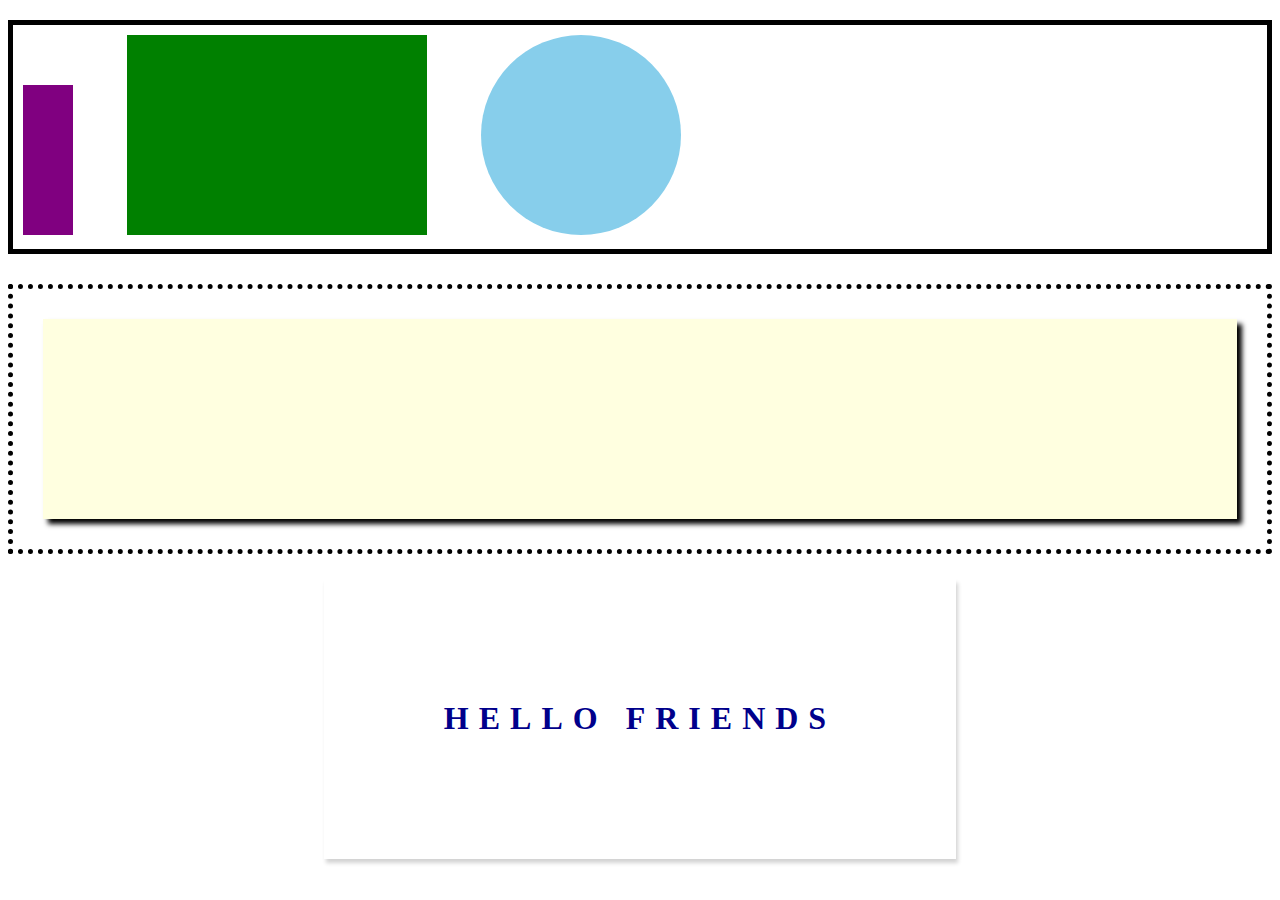
<file: second/index.html>
<!-- Put your HTML HERE, make sure to connect your index.css sheet -->
<!Doctype HTML>
<head>
    <title>Second</title>
    <link rel="stylesheet" href="index.css">
</head>
<body>
    <div id="one">
        <div id="one-left"></div>
        <div id="one-green"></div>
        <div id="circle"></div>
    </div>
    <div id="two">
        <div id="two-box"></div>
    </div>
    <div id="three">
        <h1>HELLO FRIENDS</h1>
    </div>
</body>
</file>
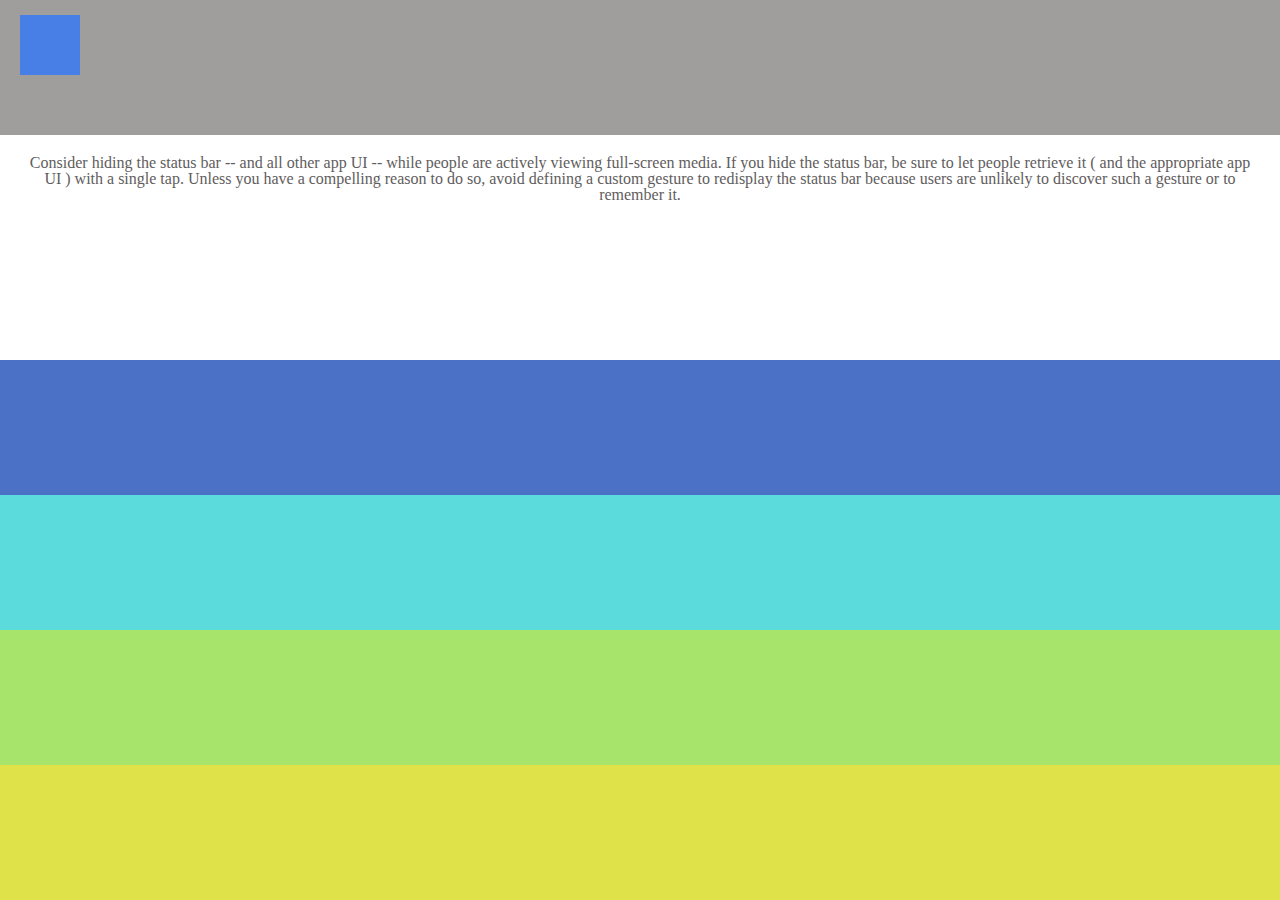
<file: third/index.html>
<!-- Put your HTML HERE, make sure to connect your index.css sheet -->
<!Doctype HTML>
<html>
    <head>
        <title>Third</title>
        <link rel="stylesheet" href="index.css">
        <link rel="stylesheet" href="reset.css">
    </head>
    <body>
        <div class="grey-row">
            <div class="blue-box"></div>
        </div>
        <div class="white-row">
            <div id="text">Consider hiding the status bar -- and all other app UI -- while people are actively viewing full-screen media. If you hide the status bar, be sure to let people retrieve it ( and the appropriate app UI ) with a single tap. Unless you have a compelling reason to do so, avoid defining a custom gesture to redisplay the status bar because users are unlikely to discover such a gesture or to remember it.</div>
    </div>
        <div class="blue-row"></div>
        <div class="teal-row"></div>
        <div class="green-row"></div>
        <div class="yellow-row"></div>


    </body>
</html>
</file>
<file: second/index.css>
#one {
    
        width:  100%;
        border: 5px solid black;
        margin: 20px auto;
        box-sizing: border-box;
        padding: 10px;
    }

    #one-left {
        height: 150px;
        width: 50px;
        background-color: purple;
        display: inline-block;
       
    }

    #one-green {
        height: 200px;
        width: 300px;
        background-color: green;
        display: inline-block;
        margin: 0 50px;
    }
    #circle {
        height: 200px;
        width: 200px;
        border-radius: 50%;
        background-color: skyblue;
        display: inline-block;
    }
    #two {
        width: 100%;
        border: 5px dotted black;
        padding: 30px;
        box-sizing: border-box;
        margin-top: 30px;
    }

    #two-box {
        height: 200px; 
        width: 100%;
        background-color: lightyellow;
        box-shadow: 5px 5px 5px 0px black;
    }
    #three {
    
        width: 50%;
        padding: 100px;
        border: 1px lightgrey;
        box-sizing: border-box;
        background-color: white;
        box-shadow: 2px 4px 4px 0px lightgrey;
        margin: 25px auto;
    }
    #three h1 {
        width: 100%;
        text-align: center;
        color: darkblue;
        letter-spacing: 10px;
        
    }
</file>
<file: third/index.css>
/* width of window so it looks good on a half window */
.grey-row {
    height: 15vh;
    width: 100vw;
    background-color: rgb(160, 157, 157);
    box-sizing: border-box;
    padding: 15px 20px;

}
.blue-box {
    height: 60px;
    width: 60px;
    background-color: rgb(71, 127, 231);
    
}
.white-row {
    height: 25vh;
    width: 100vw;
    background-color: white;
    box-sizing: border-box;
    padding: 20px;
}
#text {
text-align: center;
color: rgb(95, 93, 93);

}
.blue-row {
    height: 15vh;
    width: 100vw;
    background-color: rgb(74, 113, 197);

}
.teal-row {
    height: 15vh;
    width: 100vw;
    background-color: rgb(91, 219, 219);
    
}

.green-row {
    height: 15vh;
    width: 100vw;
    background-color: rgb(166, 228, 108);

}

.yellow-row {
    height: 15vh;
    width: 100vw;
    background-color: rgb(224, 226, 74);

}
</file>
